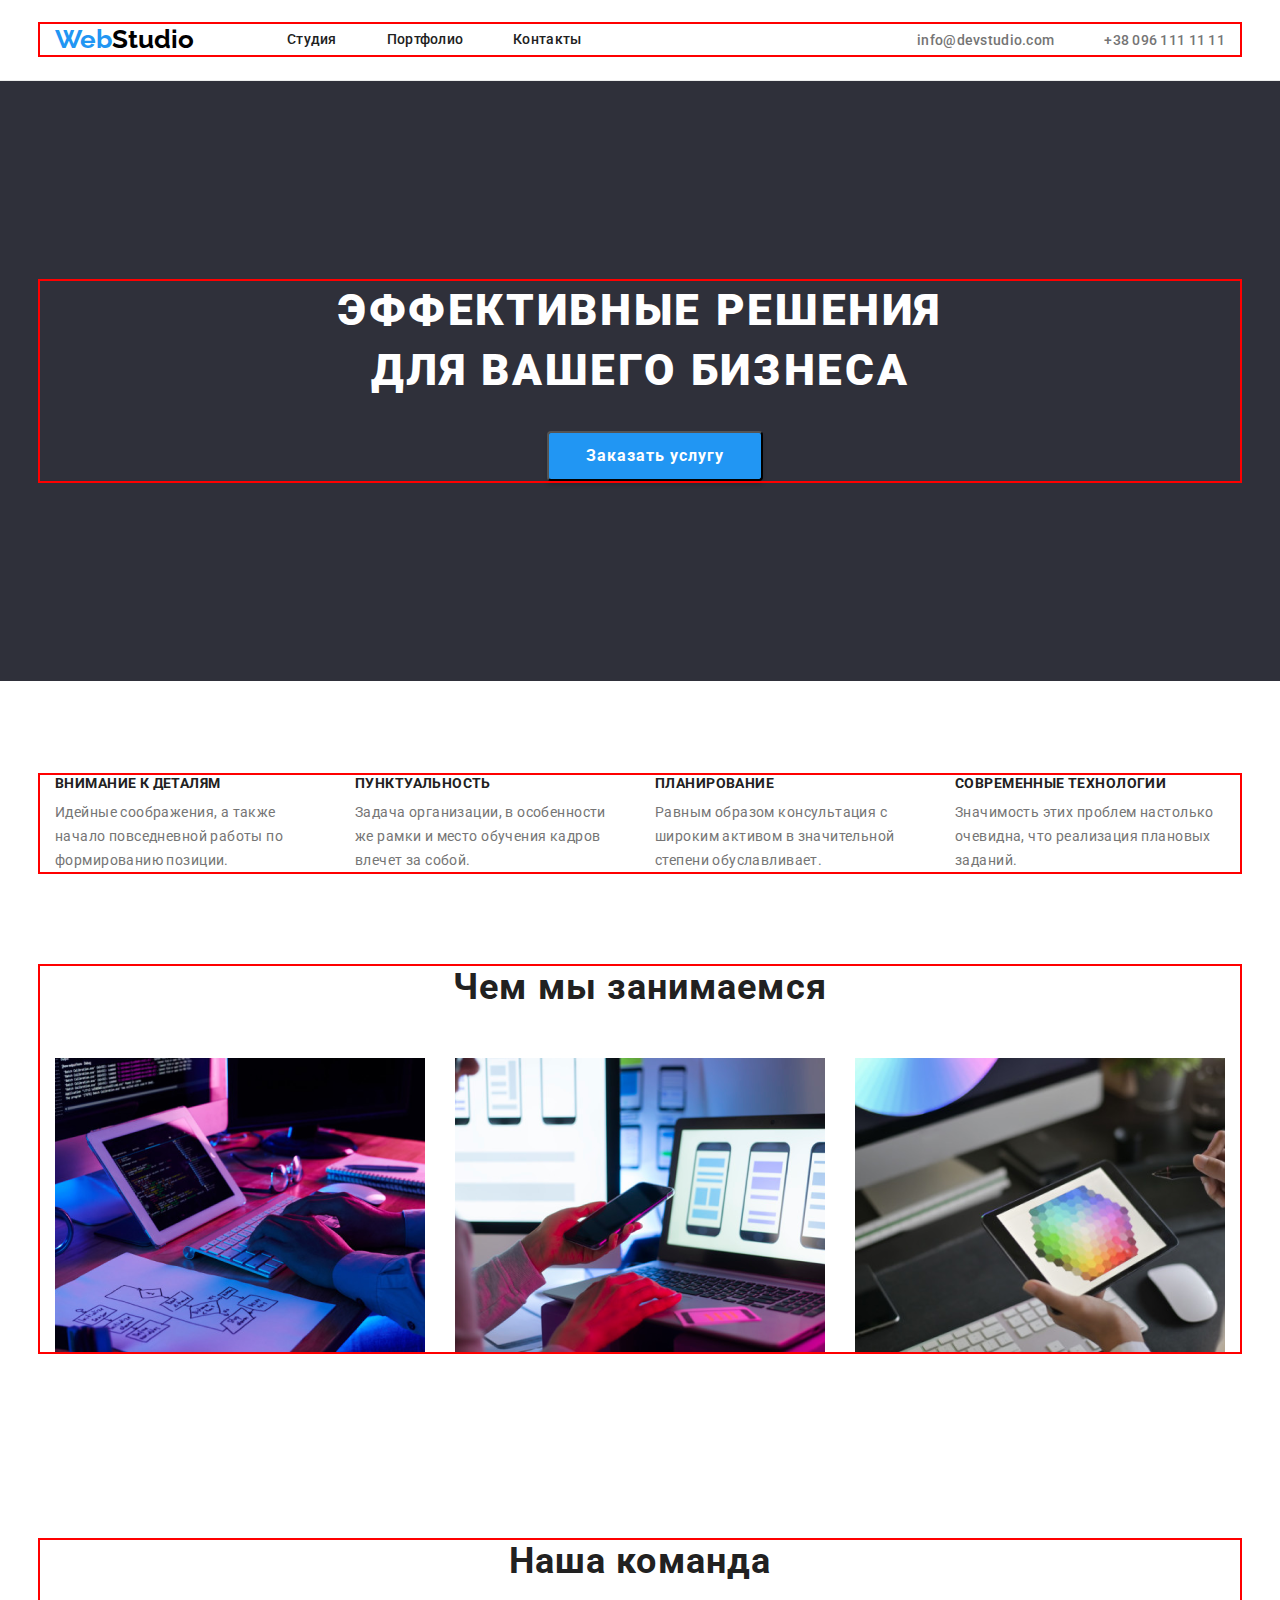
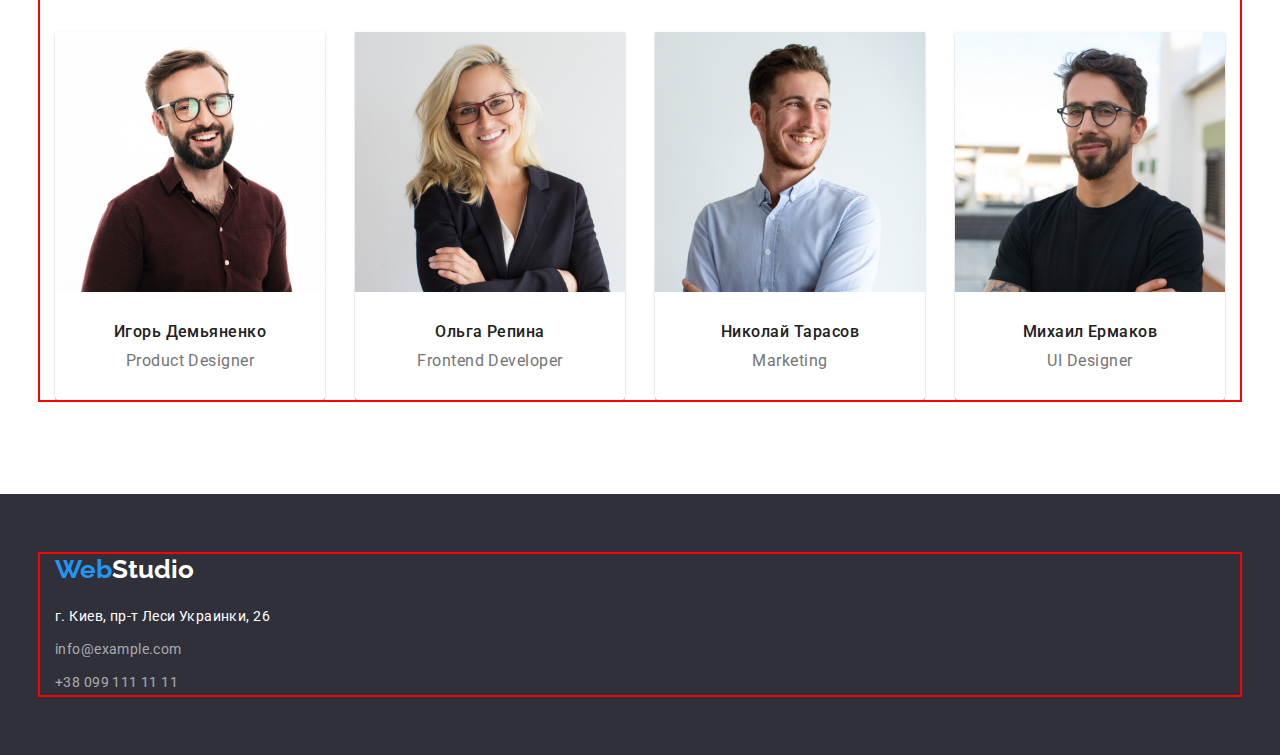
<file: index.html>
<!DOCTYPE html>
<html lang="en">
<head>
    <meta charset="UTF-8">
    <meta http-equiv="X-UA-Compatible" content="IE=edge">
    <meta name="viewport" content="width=device-width, initial-scale=1.0">
    <link rel="stylesheet" href=" https://cdnjs.cloudflare.com/ajax/libs/modern-normalize/1.1.0/modern-normalize.min.css">
    <link rel="stylesheet" href="./css/styles.css">
    <link rel="preconnect" href="https://fonts.googleapis.com">
    <link rel="preconnect" href="https://fonts.gstatic.com" crossorigin>
    <link href="https://fonts.googleapis.com/css2?family=Raleway:wght@700&family=Roboto:wght@400;500;700;900&display=swap"
        rel="stylesheet">
    <title>Document</title>
</head>
<body>
<!--header  -->
    <header class="header">
        <div class="container"> 
            <nav class="header-nav">
                <a href="./index.html" class="header-logo link"><span class="web">Web</span>Studio</a>
                <ul class="heder-list list">
                    <li class="header-item"><a href="./index.html" class="header-link link">Студия</a></li>
                    <li class="header-item"><a href="./portfolio.html" class="header-link link">Портфолио</a></li>
                    <li class="header-item"><a href="" class="header-link link">Контакты</a></li>
                </ul>
            </nav>
            <div class="header-connect">
                <a href="" class="header-mail link">info@devstudio.com</a>
                <a href="" class="header-phone link">+38 096 111 11 11</a>
            </div>
            
        </div>
    </header>
<!-- main -->
    <main class="main">
<!-- hero -->
        <section class="hero">
            <div class="container">
                
                    <h1 class="hero-title">Эффективные решения для вашего бизнеса</h1>
                    <button type="button" class="hero-button">Заказать услугу</button>
                
                
            </div>
        </section>
<!-- about -->
        <section class="about">
            <div class="container">
                <h2 class="about-title">Чем мы занимаемся</h2>
                <ul class="about-list list">
                    <li class="about-item">
                        <h3 class="about-item-title">Внимание к деталям</h3>
                        <p class="about-text">Идейные соображения, а также начало повседневной работы по формированию позиции.</p>
                    </li>
                    <li class="about-item">
                        <h3 class="about-item-title">Пунктуальность</h3>
                        <p class="about-text">Задача организации, в особенности же рамки и место обучения кадров влечет за собой.</p>
                    </li>
                    <li class="about-item">
                        <h3 class="about-item-title">Планирование</h3>
                        <p class="about-text">Равным образом консультация с широким активом в значительной степени обуславливает.</p>
                    </li>
                    <li class="about-item">
                        <h3 class="about-item-title">Современные технологии</h3>
                        <p class="about-text">Значимость этих проблем настолько очевидна, что реализация плановых заданий.</p>
                    </li>
                </ul>
            </div>
            
        </section>
<!-- projects -->
        <section class="projects">
            <div class="container ">
                <h2 class="projects-title">Чем мы занимаемся</h2>
                <ul class="projects-list list">
                    <li class="projects-item"><img class="projects-img" src="./images/1st.jpg" alt="компьютер" width="370"></li>
                    <li class="projects-item"><img class="projects-img" src="./images/2nd.jpg" alt="телефон" width="370"></li>
                    <li class="projects-item"><img class="projects-img" src="./images/3rd.jpg" alt="новые технологии" width="370"></li>
                </ul>
            </div>
        </section>
<!-- team -->
        <section class="team">
                <div class="container">
                    <h2 class="team-title">Наша команда</h2>
                    <ul class="team-list list">
                        <li class="team-item">
                            <img class="team-photo" src="./images/1j.jpg" alt=" фото Игорь Демьяненко" width="270">
                            <div class="team-info">
                                <h3 class="team-name">Игорь Демьяненко</h3>
                                <p class="team-text">Product Designer</p>
                            </div>
                        </li>
                        <li class="team-item">
                            <img class="team-photo" src="./images/2j.jpg" alt="фото Ольга Репина" width="270">
                            <div class="team-info">
                                <h3 class="team-name">Ольга Репина</h3>
                                <p class="team-text">Frontend Developer</p>
                            </div>
                        </li>
                        <li class="team-item">
                            <img class="team-photo" src="./images/3j.jpg" alt="фото Николай Тарасов" width="270">
                            <div class="team-info">
                                <h3 class="team-name">Николай Тарасов</h3>
                                <p class="team-text">Marketing</p>
                            </div>
                        </li>
                        <li class="team-item">
                            <img class="team-photo" src="./images/4j.jpg" alt="фото Михаил Ермаков" width="270">
                            <div class="team-info">
                                <h3 class="team-name">Михаил Ермаков</h3>
                                <p class="team-text">UI Designer</p>
                            </div>
                        </li>
                    </ul>
                </div>
        </section>
        
    </main>
<!-- footer -->
    <footer class="footer">
        <div class="container">
            <a href="./index.html" class="footer-logo link"><span class="web">Web</span>Studio</a>
            <address class="footer-address">
                <p class="footer-text link">г. Киев, пр-т Леси Украинки, 26</p>
                <a class="footer-mail link" href="">info@example.com</a>
                <a class="footer-phone link" href="">+38 099 111 11 11</a>
            </address>
        </div>
    </footer>
    
</body>
</html>
</file>
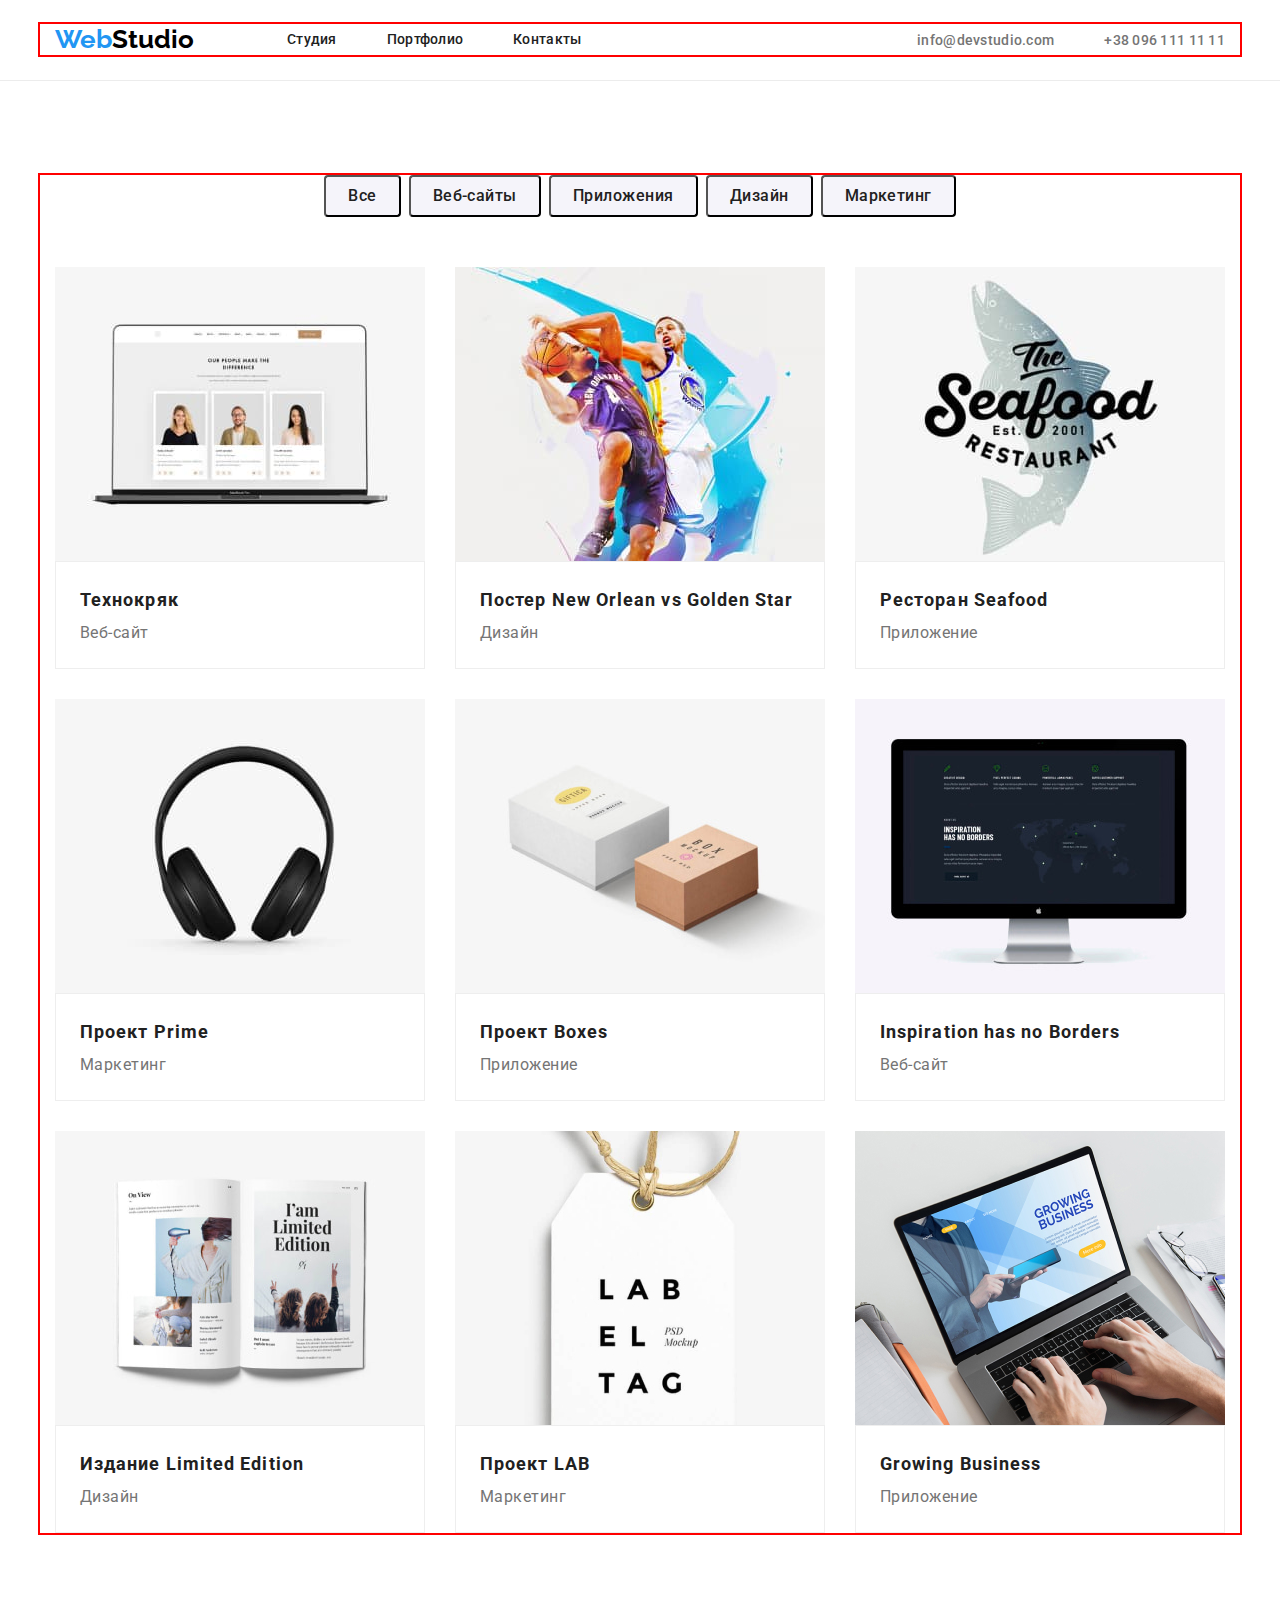
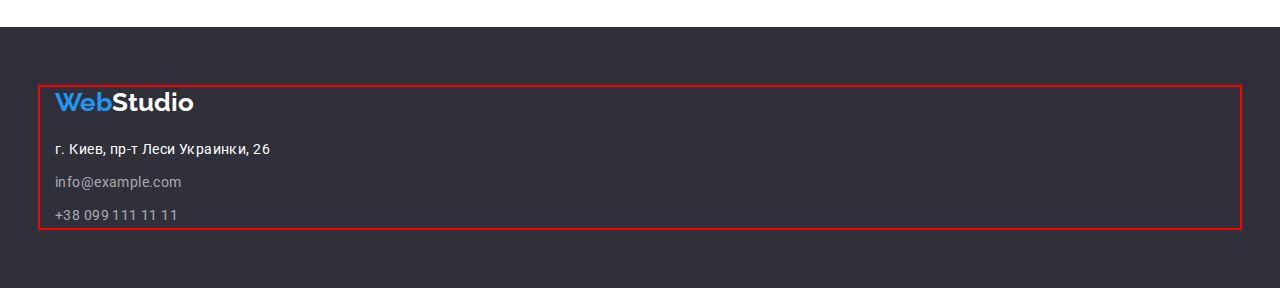
<file: portfolio.html>
<!DOCTYPE html>
<html lang="en">
<head>
    <meta charset="UTF-8">
    <meta http-equiv="X-UA-Compatible" content="IE=edge">
    <meta name="viewport" content="width=device-width, initial-scale=1.0">
    <link rel="stylesheet" href=" https://cdnjs.cloudflare.com/ajax/libs/modern-normalize/1.1.0/modern-normalize.min.css">
    <link rel="stylesheet" href="./css/styles.css">
    <link rel="preconnect" href="https://fonts.googleapis.com">
    <link rel="preconnect" href="https://fonts.gstatic.com" crossorigin>
    <link href="https://fonts.googleapis.com/css2?family=Raleway:wght@700&family=Roboto:wght@400;500;700;900&display=swap"
        rel="stylesheet">
    <title>Document/portfolio</title>
</head>
<body>
<!-- header -->
    <header class="header">
        <div class="container">
            <nav class="header-nav">
                <a href="./index.html" class="header-logo link"><span class="web">Web</span>Studio</a>
                <ul class="heder-list list">
                    <li class="header-item"><a href="./index.html" class="header-link link">Студия</a></li>
                    <li class="header-item"><a href="./portfolio.html" class="header-link link">Портфолио</a></li>
                    <li class="header-item"><a href="" class="header-link link">Контакты</a></li>
                </ul>
            </nav>
            <div class="header-connect">
                <a href="" class="header-mail link">info@devstudio.com</a>
                <a href="" class="header-phone link">+38 096 111 11 11</a>
            </div>
        </div>
    </header>
<!-- main -->
    <main>
<!-- gallery -->
        <section class="gallery">
            <div class="container">
                <h1 class="gallery-title">Галерея веб студии</h1>
                <ul class="gallery-list list">
                    <li class="gallery-item"><button type="button" class="gallery-button"> Все</button></li>
                    <li class="gallery-item"><button type="button" class="gallery-button"> Веб-сайты</button></li>
                    <li class="gallery-item"><button type="button" class="gallery-button">Приложения</button></li>
                    <li class="gallery-item"><button type="button" class="gallery-button"> Дизайн</button></li>
                    <li class="gallery-item"><button type="button" class="gallery-button">Маркетинг</button></li>
                </ul>
                <ul class="gallery-product-list list">
                    <li class="gallery-product-item">
                        <a class="gallery-product-link link" href="">
                            <img class="gallery-product-photo" src="./images/portfolio1.jpg" alt="разработка  Веб-сайта" width="370"
                                height="294">
                            <div class="gallery-info">
                                <h3 class="gallery-product-title">Технокряк</h3>
                                <p class="gallery-product-text">Веб-сайт</p>
                            </div>
                        </a>
                    </li>
                    <li class="gallery-product-item">
                        <a class="gallery-product-link link" href="">
                            <img class="gallery-product-photo" src="./images/portfolio2.jpg" alt=" пример Дизайна" width="370"
                                height="294">
                            <div class="gallery-info">
                                <h3 class="gallery-product-title">Постер New Orlean vs Golden Star</h3>
                                <p class="gallery-product-text">Дизайн</p>
                            </div>
                        </a>
                    </li>
                    <li class="gallery-product-item">
                        <a class="gallery-product-link link" href="">
                            <img class="gallery-product-photo" src="./images/portfolio3.jpg" alt="разработка Приложения" width="370"
                                height="294">
                            <div class="gallery-info">
                                <h3 class="gallery-product-title">Ресторан Seafood</h3>
                                <p class="gallery-product-text">Приложение</p>
                            </div>
                            
                        </a>
                    </li>
                    <li class="gallery-product-item">
                        <a class="gallery-product-link link" href="">
                            <img class="gallery-product-photo" src="./images/portfolio4.jpg" alt="услуги Маркетинга" width="370"
                                height="294">
                            <div class="gallery-info">
                                <h3 class="gallery-product-title">Проект Prime</h3>
                                <p class="gallery-product-text">Маркетинг</p>
                            </div>
                        </a>
                    </li>
                    <li class="gallery-product-item">
                        <a class="gallery-product-link link" href="">
                            <img class="gallery-product-photo" src="./images/portfolio5.jpg" alt="разработка упаковки" width="370"
                                height="294">
                            <div class="gallery-info">
                                <h3 class="gallery-product-title">Проект Boxes</h3>
                                <p class="gallery-product-text">Приложение</p>
                            </div>
                        </a>
                    </li>
                    <li class="gallery-product-item">
                        <a class="gallery-product-link link" href="">
                            <img class="gallery-product-photo" src="./images/portfolio6.jpg" alt="разработка  Веб-сайта" width="370"
                                height="294">
                            <div class="gallery-info">
                                <h3 class="gallery-product-title">Inspiration has no Borders</h3>
                                <p class="gallery-product-text">Веб-сайт</p>
                            </div>
                        </a>
                    </li>
                    <li class="gallery-product-item">
                        <a class="gallery-product-link link" href="">
                            <img class="gallery-product-photo" src="./images/portfolio7.jpg" alt="пример Дизайна" width="370"
                                height="294">
                            <div class="gallery-info">
                                <h3 class="gallery-product-title">Издание Limited Edition</h3>
                                <p class="gallery-product-text">Дизайн</p>
                            </div>
                        </a>
                    </li>
                    <li class="gallery-product-item">
                        <a class="gallery-product-link link" href="">
                            <img class="gallery-product-photo" src="./images/portfolio8.jpg" alt="услуги Маркетинга" width="370"
                                height="294">
                            <div class="gallery-info">
                                <h3 class="gallery-product-title">Проект LAB</h3>
                                <p class="gallery-product-text">Маркетинг</p>
                            </div>
                            
                        </a>
                    </li>
                    <li class="gallery-product-item">
                        <a class="gallery-product-link link" href="">
                            <img class="gallery-product-photo" src="./images/portfolio9.jpg" alt="разработка Приложения" width="370"
                                height="294">
                            <div class="gallery-info">
                                <h3 class="gallery-product-title">Growing Business</h3>
                                <p class="gallery-product-text">Приложение</p>
                            </div>
                        </a>
                    </li>
                </ul>
            </div>
        </section>


    </main>
<!-- footer -->
    <footer class="footer">
        <div class="container">
            <a href="./index.html" class="footer-logo link"><span class="web">Web</span>Studio</a>
            <address class="footer-address">
                <p class="footer-text">г. Киев, пр-т Леси Украинки, 26</p>
                <a class="footer-mail link" href="">info@example.com</a>
                <a class="footer-phone link" href="">+38 099 111 11 11</a>
            </address>
        </div>
    </footer>
</body>
</html>
</file>
<file: css/styles.css>
body{
    font-family: Roboto;
}
.list{
    list-style: none;
}
.link {
    text-decoration: none;

}
:root{
    --main-color:#757575;
    --title-colot:#212121;
    --accent-color:#2196F3;
}

p, h1, h2, h3,h4,h5,h6{
    margin: 0;
}
ul{
    margin: 0;
    padding-left: 0;
}
button{
    cursor: pointer;
}
img{
    display: block;
}
.container{
    width: 100%;
    max-width: 1200px;
    margin-left: auto;
    margin-right: auto;
    padding-left: 15px;
    padding-right: 15px;
    outline: 2px solid red;
}
/***************** header *****************/

.header-logo{
        font-family: Raleway;
        font-style: normal;
        font-weight: 700;
        font-size: 26px;
        line-height: 31px;
        color: #000000;
        margin-right: 93px;
}
.web{
    color: #2196F3;
}
.header{
    padding-top: 24px;
    padding-bottom: 25px;
    border-bottom: 1px solid #ECECEC;
}
.header > .container{
    display: flex;
    align-items: center;
}
.header-link{
    font-weight: 500;
        font-size: 14px;
        line-height: calc(16/14);
        letter-spacing: 0.02em;
        color:var(--title-colot);
}
.heder-list {
    display: flex;
    align-items: center;
}
.header-nav{
    display: flex;
    align-items: center;
}
.header-connect{
    margin-left: auto;
    display:flex;
    align-items: center;
    gap: 50px;
}
.header-item:not(:last-child){
    margin-right: 50px;
}

.header-phone,.header-mail{
    font-weight: 500;
        font-size: 14px;
        line-height: calc(16/14);
        letter-spacing: 0.02em;
        color: var(--main-color);
}
.header-link:hover,
.header-mail:hover,
.header-link:focus,
.header-phone:hover,
.header-mail:focus,
.header-phone:focus{
    color:var(--accent-color);
}


/***************** hero*****************/
.hero{
    background-color: #2F303A;
    padding-top: 200px;
    padding-bottom: 200px;
}

.hero-title{
    text-transform: uppercase;
    font-weight: 900;
        font-size: 44px;
        line-height: 1.36;
        text-align: center;
        letter-spacing: 0.06em;
        color:#FFFFFF;
        max-width: 696px;
        
        margin-left: 252px;
        margin-right: 252px;
        margin-bottom: 30px;
}

.hero-button{
    background-color: var(--accent-color);
    font-family: Roboto;
        font-style: normal;
        font-weight: 700;
        font-size: 16px;
        line-height: 1.88;
        align-items: center;
        text-align: center;
        letter-spacing: 0.06em;
        color: #FFFFFF; 
        margin-left: 492px;
        margin-right: 492px;
        min-width: 216px;
        height: 50px;
        box-shadow: 0px 4px 4px rgba(0, 0, 0, 0.15);
        border-radius: 4px;
}
.hero-button:hover,
.hero-button:focus{
    background-color: #188CE8;
}


/*****************about*****************/
.about{
    padding-top: 94px;
    padding-bottom: 94px;
}
.about-list{
    display: flex;
    align-items: center;
    justify-content: center;
    
}
.about-item:not(:last-child){
    padding-right: 30px;
}

.about-title {
    position: absolute;
        width: 1px;
        height: 1px;
        margin: -1px;
        border: 0;
        padding: 0;
        white-space: nowrap;
        clip-path: inset(100%);
        clip: rect(0 0 0 0);
        overflow: hidden;
}




.about-item-title {
font-weight: 700;
    font-size: 14px;
    line-height: calc(16/14);
    letter-spacing: 0.03em;
    text-transform: uppercase;
    color: var(--title-colot);
    margin-bottom: 10px;
}

.about-text {
        font-size: 14px;
        line-height: 1.71;
        letter-spacing: 0.03em;
        color: var(--main-color);
        max-width: 270px;
}
/*****************projects*****************/
.projects{
    padding-top: 0px;
    padding-bottom: 94px;
}
.projects-list {
    display: flex;
    align-items: center;
    justify-content: center;
}
.projects-title{
    font-weight: 700;
        font-size: 36px;
        line-height: calc(42/36);
        text-align: center;
        letter-spacing: 0.03em;
        color: var(--title-colot);
        margin-bottom: 50px;
}

.projects-item:not(:last-child){
    margin-right: 30px;
}
/*****************team*****************/
.team{
    padding-top: 94px;
    padding-bottom: 94px;
}
.team-list{
    display: flex;
    justify-content: center;
    column-gap: 30px;
}
.team-item{
        width: 270px;  
        background: #FFFFFF;
        /* material shadow v1 */
    
        box-shadow: 0px 1px 3px rgba(0, 0, 0, 0.12), 0px 1px 1px rgba(0, 0, 0, 0.14), 0px 2px 1px rgba(0, 0, 0, 0.2);
        border-radius: 0px 0px 4px 4px;
}
.team-title{
    font-weight: 700;
        font-size: 36px;
        line-height: calc(42/36);
        text-align: center;
        letter-spacing: 0.03em;
        color: var(--title-colot);
        margin-bottom: 50px;
}
.team-name{
    font-weight: 500;
        font-size: 16px;
        line-height: calc(19/16);
        text-align: center;
        letter-spacing: 0.03em;
        color: var(--title-colot);
        margin-bottom: 10px;
}
.team-info{
    padding-top: 30px;
    padding-bottom: 30px;
}

.team-text{
font-size: 16px;
line-height: calc(19/16);
text-align: center;
letter-spacing: 0.03em;
color: var(--main-color);

}
/*****************footer*****************/
.footer{
    background-color: #2F303A;
    padding-top: 60px;
    padding-bottom: 60px;
}

.footer-logo {
    font-family: Raleway;
    font-style: normal;
    font-weight: 700;
    font-size: 26px;
    line-height: 31px;
    color:#FFFFFF;
    
}
.footer-phone,.footer-mail{
    font-style: normal;
    font-size: 14px;
    line-height:1.71;
    letter-spacing: 0.03em;
    color: rgba(255, 255, 255, 0.6);
}
.footer-text{
        font-style: normal;
        font-size: 14px;
        line-height: 1.71;
        letter-spacing: 0.03em;
        color: #FFFFFF;
        margin-top: 20px;
}
.footer-address{
    display: flex;
    flex-direction: column;
    gap: 9px;
}
/*****************gallery*****************/
.gallery{
    padding-top: 94px;
    padding-bottom: 94px;
}
.gallery-list{
    display: flex;
    justify-content: center;
    column-gap: 8px;
    margin-bottom: 50px;
}
.gallery-title{
    position: absolute;
    width: 1px;
    height: 1px;
    margin: -1px;
    border: 0;
    padding: 0;
    white-space: nowrap;
    clip-path: inset(100%);
    clip: rect(0 0 0 0);
    overflow: hidden;
}

.gallery-button{
background: #F5F4FA;
border-radius: 4px;
font-family: Roboto;
font-style: normal;
font-weight: 500;
font-size: 16px;
line-height: 1.62;
text-align: center;
letter-spacing: 0.03em;
color: var(--title-colot);
padding: 6px 22px;

background: #F5F4FA;
border-radius: 4px;
}
.gallery-button:hover{
color:#FFFFFF;
background-color: #2196F3;
}
.gallery-product-list{
    display: flex;
    flex-wrap: wrap;
    gap: 30px;
}
.gallery-product-item{
    box-sizing: border-box;
        width: 370px;
        background: #FFFFFF;
        
}
.gallery-product-title{
        font-weight: 700;
        font-size: 18px;
        line-height: 2;
        letter-spacing: 0.06em;
        color: var(--title-colot);
}
.gallery-product-text{
        font-size: 16px;
        line-height: 1.88;
        letter-spacing: 0.03em;
        color: var(--main-color);
}
.gallery-info{
    padding: 20px 24px;
    background: #FFFFFF;
    border: 1px solid #EEEEEE;
}
.gallery-product-item:nth-last-child(-n+1){
    margin-bottom: 0px;
}
</file>
